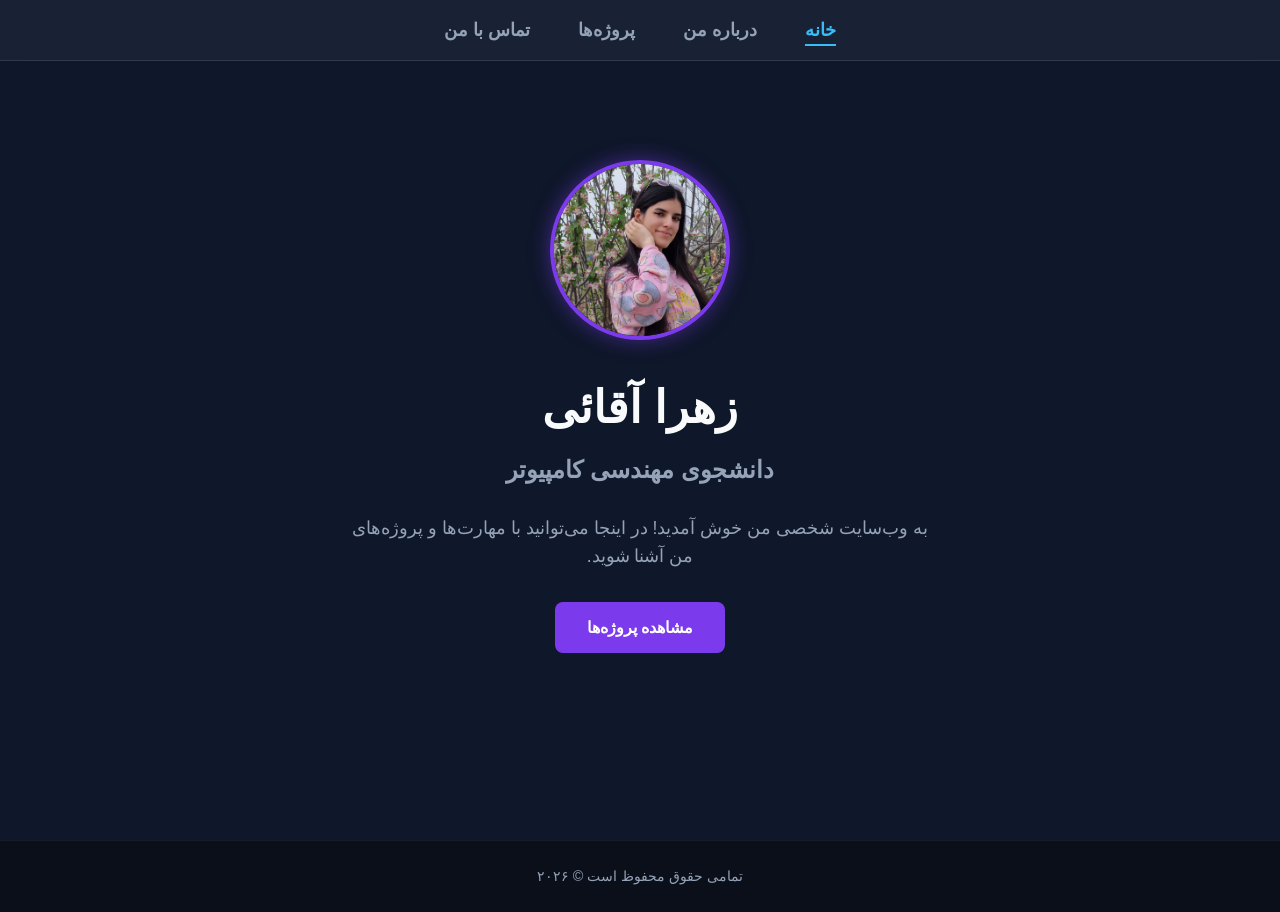
<file: index.html>
<!DOCTYPE html>
<html lang="fa" dir="rtl">
<head>
    <meta charset="UTF-8">
    <meta name="viewport" content="width=device-width, initial-scale=1.0">
    <title>پورتفولیو | خانه</title>
    <link rel="stylesheet" href="css/style.css">
</head>
<body>

    <header>
        <nav>
            <ul>
                <li><a href="index.html" class="active">خانه</a></li>
                <li><a href="about.html">درباره من</a></li>
                <li><a href="projects.html">پروژه‌ها</a></li>
                <li><a href="contact.html">تماس با من</a></li>
            </ul>
        </nav>
    </header>

    <main class="home-container">
        <section class="hero">
            <img src="images/profile.png" alt="عکس پروفایل زهرا" class="profile-img">
            <h1>زهرا آقائی</h1>
            <h2>دانشجوی مهندسی کامپیوتر</h2>
            <p>به وب‌سایت شخصی من خوش آمدید! در اینجا می‌توانید با مهارت‌ها و پروژه‌های من آشنا شوید.</p>
            <a href="projects.html" class="btn">مشاهده پروژه‌ها</a>
        </section>
    </main>

    <button id="scrollToTopBtn" title="برو به بالا">▲</button>

    <footer>
        <p>تمامی حقوق محفوظ است © ۲۰۲۶</p>
    </footer>

    <script src="js/script.js"></script>
</body>
</html>
</file>
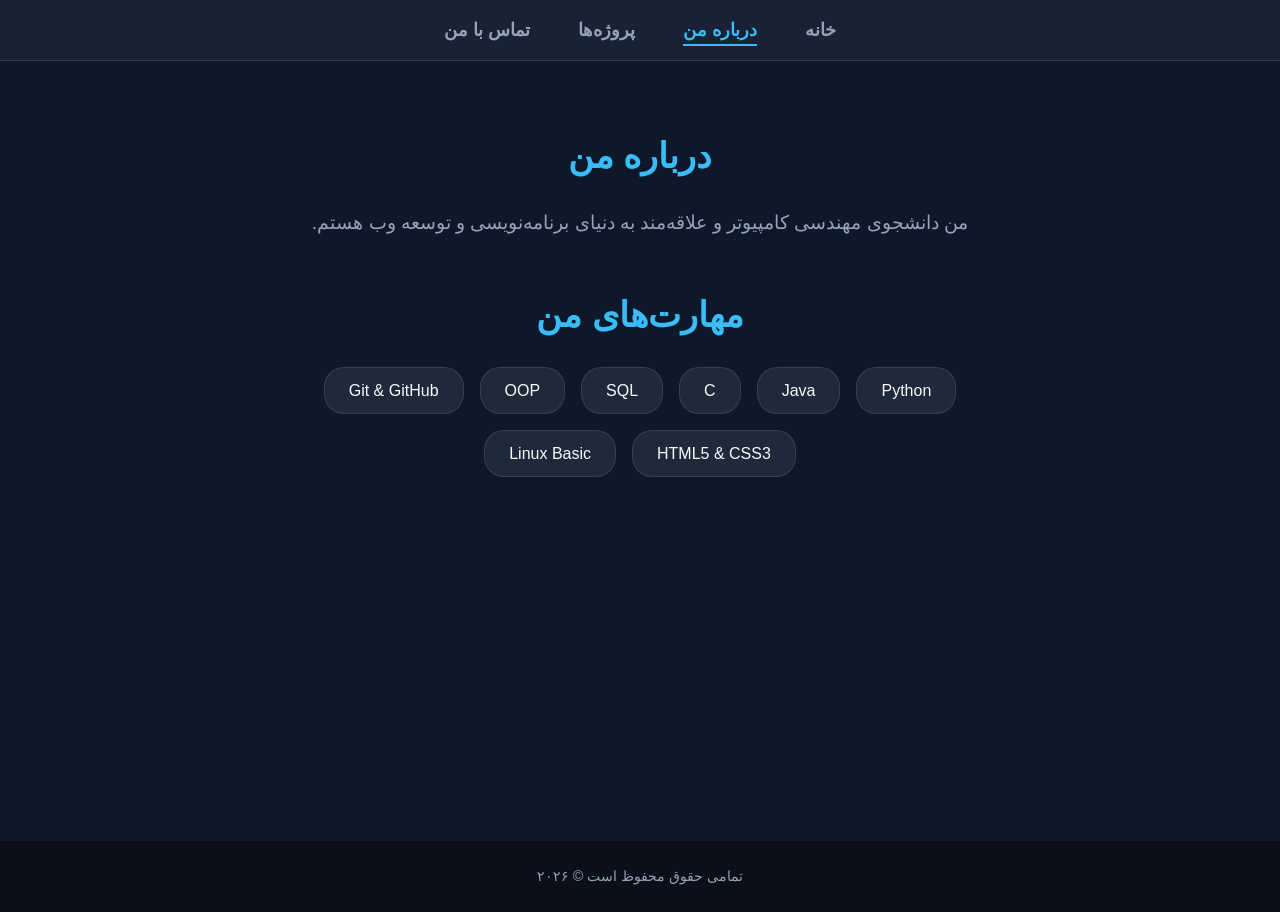
<file: about.html>
<!DOCTYPE html>
<html lang="fa" dir="rtl">
<head>
    <meta charset="UTF-8">
    <meta name="viewport" content="width=device-width, initial-scale=1.0">
    <title>درباره من | مهارت‌ها</title>
    <link rel="stylesheet" href="css/style.css">
</head>
<body>

    <header>
        <nav>
            <ul>
                <li><a href="index.html">خانه</a></li>
                <li><a href="about.html" class="active">درباره من</a></li>
                <li><a href="projects.html">پروژه‌ها</a></li>
                <li><a href="contact.html">تماس با من</a></li>
            </ul>
        </nav>
    </header>

    <main class="about-container">
        <section class="about-me">
            <h2>درباره من</h2>
            <p>من دانشجوی مهندسی کامپیوتر و علاقه‌مند به دنیای برنامه‌نویسی و توسعه وب هستم.</p>
        </section>

        <section class="skills">
            <h2>مهارت‌های من</h2>
            <div class="skills-list">
                <span class="skill-badge">Python</span>
                <span class="skill-badge">Java</span>
                <span class="skill-badge">C</span>
                <span class="skill-badge">SQL</span>
                <span class="skill-badge">OOP</span>
                <span class="skill-badge">Git & GitHub</span>
                <span class="skill-badge">HTML5 & CSS3</span>
                <span class="skill-badge">Linux Basic</span>
            </div>
        </section>
    </main>

    <button id="scrollToTopBtn" title="برو به بالا">▲</button>

    <footer>
        <p>تمامی حقوق محفوظ است © ۲۰۲۶</p>
    </footer>

    <script src="js/script.js"></script>
</body>
</html>
</file>
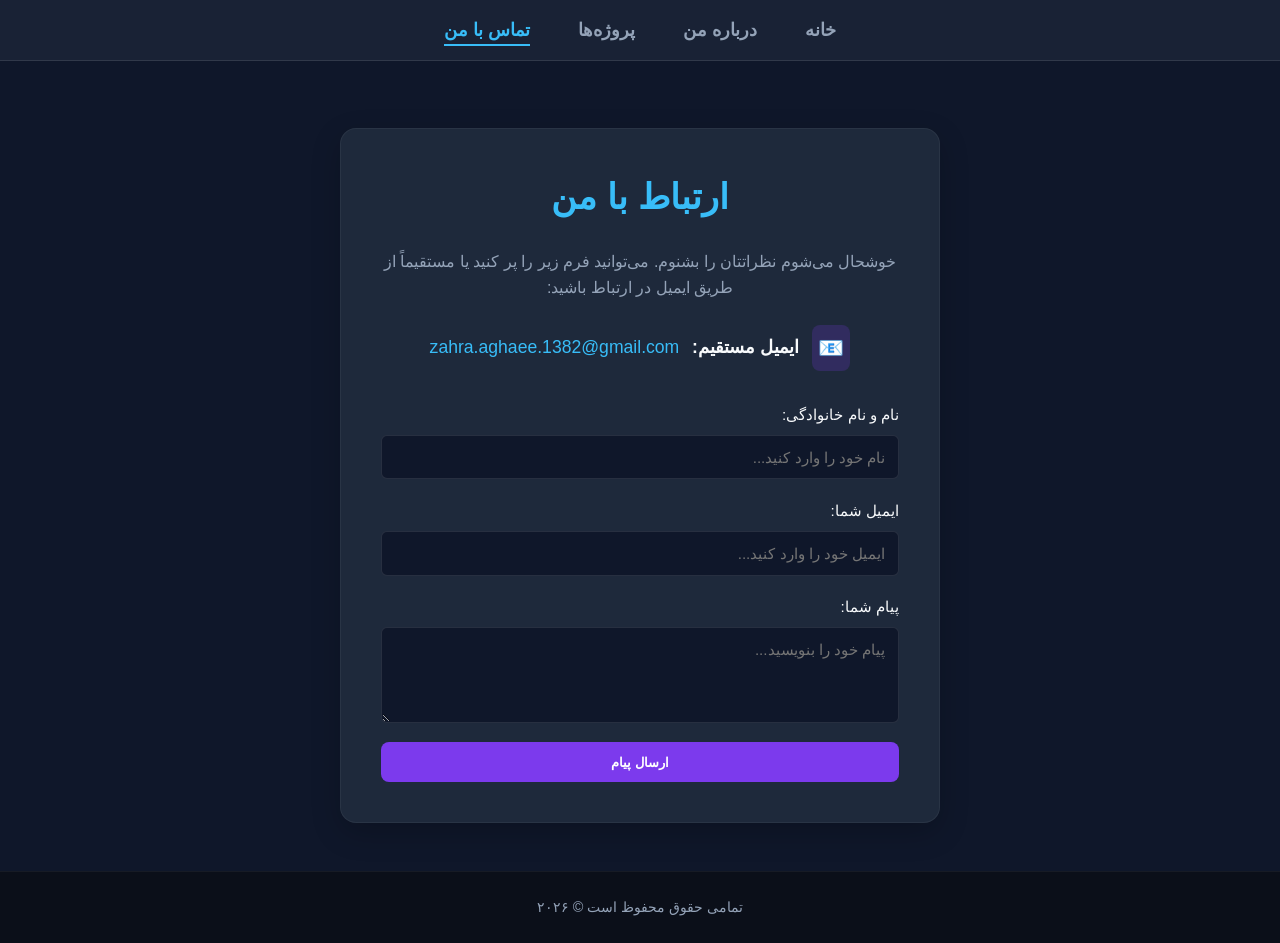
<file: contact.html>
<!DOCTYPE html>
<html lang="fa" dir="rtl">
<head>
    <meta charset="UTF-8">
    <meta name="viewport" content="width=device-width, initial-scale=1.0">
    <title>تماس با من</title>
    <link rel="stylesheet" href="css/style.css">
</head>
<body>

    <header>
        <nav>
            <ul>
                <li><a href="index.html">خانه</a></li>
                <li><a href="about.html">درباره من</a></li>
                <li><a href="projects.html">پروژه‌ها</a></li>
                <li><a href="contact.html" class="active">تماس با من</a></li>
            </ul>
        </nav>
    </header>

    <main class="contact-container">
        <section class="contact-card">
            <h2>ارتباط با من</h2>
            <p>خوشحال می‌شوم نظراتتان را بشنوم. می‌توانید فرم زیر را پر کنید یا مستقیماً از طریق ایمیل در ارتباط باشید:</p>
            
            <div class="contact-links">
                <div class="contact-item">
                    <span class="contact-icon">📧</span>
                    <strong>ایمیل مستقیم:</strong> 
                    <a href="mailto:zahra.aghaee.1382@gmail.com">zahra.aghaee.1382@gmail.com</a>
                </div>
            </div>

            <form class="contact-form" id="p_form">
                <div class="form-group">
                    <label for="name">نام و نام خانوادگی:</label>
                    <input type="text" id="name" required placeholder="نام خود را وارد کنید...">
                </div>
                <div class="form-group">
                    <label for="email">ایمیل شما:</label>
                    <input type="email" id="email" required placeholder="ایمیل خود را وارد کنید...">
                </div>
                <div class="form-group">
                    <label for="message">پیام شما:</label>
                    <textarea id="message" rows="4" required placeholder="پیام خود را بنویسید..."></textarea>
                </div>
                <button type="submit" class="btn">ارسال پیام</button>
            </form>
        </section>
    </main>

    <button id="scrollToTopBtn" title="برو به بالا">▲</button>

    <footer>
        <p>تمامی حقوق محفوظ است © ۲۰۲۶</p>
    </footer>

    <script src="js/script.js"></script>
</body>
</html>
</file>
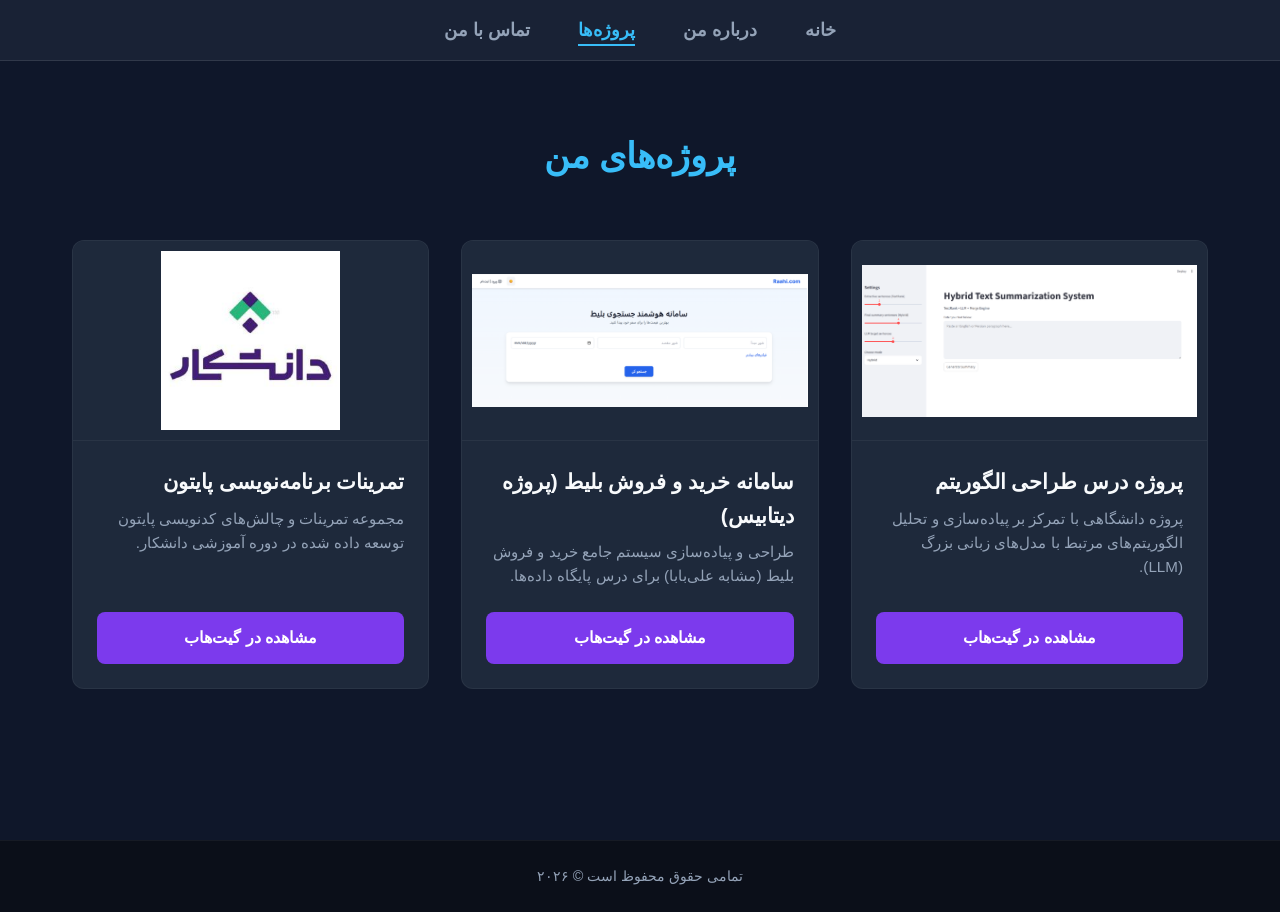
<file: projects.html>
<!DOCTYPE html>
<html lang="fa" dir="rtl">
<head>
    <meta charset="UTF-8">
    <meta name="viewport" content="width=device-width, initial-scale=1.0">
    <title>پروژه‌ها</title>
    <link rel="stylesheet" href="css/style.css">
</head>
<body>

    <header>
        <nav>
            <ul>
                <li><a href="index.html">خانه</a></li>
                <li><a href="about.html">درباره من</a></li>
                <li><a href="projects.html" class="active">پروژه‌ها</a></li>
                <li><a href="contact.html">تماس با من</a></li>
            </ul>
        </nav>
    </header>

    <main class="projects-container">
        <h2>پروژه‌های من</h2>
        <div class="projects-grid">
            
            <div class="project-card">
                <img src="images/project1.png" alt="پروژه طراحی الگوریتم" class="project-img">
                <h3>پروژه درس طراحی الگوریتم</h3>
                <p>پروژه دانشگاهی با تمرکز بر پیاده‌سازی و تحلیل الگوریتم‌های مرتبط با مدل‌های زبانی بزرگ (LLM).</p>
                <a href="https://github.com/ZahraAghaeii/Algorithm-Project-ZahraAghaeii-Group5" target="_blank" class="btn-project">مشاهده در گیت‌هاب</a>
            </div>

            <div class="project-card">
                <img src="images/project2.png" alt="پروژه پایگاه داده" class="project-img">
                <h3>سامانه خرید و فروش بلیط (پروژه دیتابیس)</h3>
                <p>طراحی و پیاده‌سازی سیستم جامع خرید و فروش بلیط (مشابه علی‌بابا) برای درس پایگاه داده‌ها.</p>
                <a href="https://github.com/AriaTn84/DBproject" target="_blank" class="btn-project">مشاهده در گیت‌هاب</a>
            </div>

            <div class="project-card">
                <img src="images/project3.png" alt="تمرینات پایتون دانشکار" class="project-img">
                <h3>تمرینات برنامه‌نویسی پایتون</h3>
                <p>مجموعه تمرینات و چالش‌های کدنویسی پایتون توسعه داده شده در دوره آموزشی دانشکار.</p>
                <a href="https://github.com/ZahraAghaeii/python-practices-daneshkar" target="_blank" class="btn-project">مشاهده در گیت‌هاب</a>
            </div>

        </div>
    </main>

    <button id="scrollToTopBtn" title="برو به بالا">▲</button>

    <footer>
        <p>تمامی حقوق محفوظ است © ۲۰۲۶</p>
    </footer>

    <script src="js/script.js"></script>
</body>
</html>
</file>
<file: css/style.css>
:root {
    --bg-color: #0f172a;
    --card-bg: #1e293b;
    --text-color: #f8fafc;
    --text-muted: #94a3b8;
    --primary-color: #7c3aed;
    --primary-hover: #6d28d9;
    --accent-color: #38bdf8;
}

* {
    margin: 0;
    padding: 0;
    box-sizing: border-box;
    font-family: 'Segoe UI', Tahoma, Geneva, Verdana, sans-serif;
}

body {
    background-color: var(--bg-color);
    color: var(--text-color);
    line-height: 1.6;
}

header {
    background-color: rgba(30, 41, 59, 0.7);
    backdrop-filter: blur(10px);
    position: fixed;
    top: 0;
    width: 100%;
    z-index: 1000;
    border-bottom: 1px solid rgba(255, 255, 255, 0.1);
}

nav ul {
    display: flex;
    justify-content: center;
    list-style: none;
    padding: 1rem 0;
}

nav ul li {
    margin: 0 1.5rem;
}

nav ul li a {
    color: var(--text-muted);
    text-decoration: none;
    font-weight: 600;
    font-size: 1.1rem;
    transition: color 0.3s ease;
}

nav ul li a:hover, 
nav ul li a.active {
    color: var(--accent-color);
    border-bottom: 2px solid var(--accent-color);
    padding-bottom: 4px;
}

main {
    padding-top: 8rem;
    min-height: calc(100vh - 60px);
    display: flex;
    flex-direction: column;
    align-items: center;
    max-width: 1200px;
    margin: 0 auto;
    padding-left: 2rem;
    padding-right: 2rem;
}

h2 {
    font-size: 2.2rem;
    margin-bottom: 1.5rem;
    color: var(--accent-color);
    text-align: center;
}

.btn, .btn-project {
    display: inline-block;
    background-color: var(--primary-color);
    color: white;
    padding: 0.8rem 2rem;
    text-decoration: none;
    border-radius: 8px;
    font-weight: bold;
    transition: background 0.3s ease, transform 0.2s ease;
    cursor: pointer;
    border: none;
}

.btn:hover, .btn-project:hover {
    background-color: var(--primary-hover);
    transform: translateY(-2px);
}

.hero {
    text-align: center;
    max-width: 600px;
    margin-top: 2rem;
}

.profile-img {
    width: 180px;
    height: 180px;
    border-radius: 50%;
    object-fit: cover;
    border: 4px solid var(--primary-color);
    margin-bottom: 1.5rem;
    box-shadow: 0 0 20px rgba(124, 58, 237, 0.5);
}

.hero h1 {
    font-size: 2.8rem;
    margin-bottom: 0.5rem;
}

.hero h2 {
    font-size: 1.5rem;
    color: var(--text-muted);
    margin-bottom: 1.5rem;
}

.hero p {
    color: var(--text-muted);
    margin-bottom: 2rem;
    font-size: 1.1rem;
}

.about-me {
    text-align: center;
    max-width: 700px;
    margin-bottom: 3rem;
}

.about-me p {
    font-size: 1.2rem;
    color: var(--text-muted);
}

.skills-list {
    display: flex;
    flex-wrap: wrap;
    justify-content: center;
    gap: 1rem;
    max-width: 700px;
}

.skill-badge {
    background-color: var(--card-bg);
    color: var(--text-color);
    padding: 0.6rem 1.5rem;
    border-radius: 20px;
    font-weight: 500;
    border: 1px solid rgba(255, 255, 255, 0.1);
    transition: all 0.3s ease;
}

.skill-badge:hover {
    background-color: var(--primary-color);
    border-color: var(--primary-color);
    transform: scale(1.05);
}

.projects-grid {
    display: grid;
    grid-template-columns: repeat(auto-fit, minmax(300px, 1fr));
    gap: 2rem;
    width: 100%;
    margin-top: 2rem;
    margin-bottom: 4rem;
}

.project-card {
    background-color: var(--card-bg);
    border-radius: 12px;
    overflow: hidden;
    border: 1px solid rgba(255, 255, 255, 0.05);
    transition: transform 0.3s ease, box-shadow 0.3s ease;
    display: flex;
    flex-direction: column;
}

.project-card:hover {
    transform: translateY(-5px);
    box-shadow: 0 10px 20px rgba(0, 0, 0, 0.3);
}

.project-img {
    width: 100%;
    height: 200px;
    object-fit: contain;
    background-color: #1e293b;
    padding: 10px;
    border-bottom: 1px solid rgba(255, 255, 255, 0.05);
}

.project-card h3 {
    padding: 1.5rem 1.5rem 0.5rem 1.5rem;
    font-size: 1.3rem;
}

.project-card p {
    padding: 0 1.5rem 1.5rem 1.5rem;
    color: var(--text-muted);
    flex-grow: 1;
    font-size: 0.95rem;
}

.btn-project {
    margin: 0 1.5rem 1.5rem 1.5rem;
    text-align: center;
}

.contact-card {
    background-color: var(--card-bg);
    border-radius: 16px;
    padding: 2.5rem;
    max-width: 600px;
    width: 100%;
    border: 1px solid rgba(255, 255, 255, 0.05);
    box-shadow: 0 10px 30px rgba(0, 0, 0, 0.2);
    margin-bottom: 3rem;
}

.contact-card p {
    color: var(--text-muted);
    margin-bottom: 1.5rem;
    text-align: center;
}

.contact-links {
    margin-bottom: 2rem;
    display: flex;
    justify-content: center;
}

.contact-item {
    display: flex;
    align-items: center;
    gap: 0.8rem;
    font-size: 1.1rem;
}

.contact-icon {
    font-size: 1.3rem;
    background-color: rgba(124, 58, 237, 0.2);
    padding: 0.4rem;
    border-radius: 8px;
}

.contact-item a {
    color: var(--accent-color);
    text-decoration: none;
    transition: color 0.3s ease;
}

.contact-item a:hover {
    color: var(--primary-color);
    text-decoration: underline;
}

.contact-form {
    display: flex;
    flex-direction: column;
    gap: 1.2rem;
    text-align: right;
}

.form-group {
    display: flex;
    flex-direction: column;
    gap: 0.5rem;
}

.form-group label {
    font-size: 0.95rem;
    color: var(--text-color);
    font-weight: 500;
}

.form-group input, 
	.form-group textarea {
    background-color: #0f172a;
    border: 1px solid rgba(255, 255, 255, 0.1);
    border-radius: 6px;
    padding: 0.8rem;
    color: var(--text-color);
    font-size: 0.95rem;
    transition: border-color 0.3s ease;
}

.form-group input:focus, 
	.form-group textarea:focus {
    outline: none;
    border-color: var(--primary-color);
}

#scrollToTopBtn {
    display: none;
    position: fixed;
    bottom: 30px;
    left: 30px;
    z-index: 99;
    border: none;
    outline: none;
    background-color: var(--primary-color);
    color: white;
    cursor: pointer;
    padding: 15px;
    border-radius: 50%;
    font-size: 18px;
    box-shadow: 0 4px 10px rgba(0,0,0,0.3);
    transition: background 0.3s, transform 0.2s;
}

#scrollToTopBtn:hover {
    background-color: var(--primary-hover);
    transform: scale(1.1);
}

footer {
    background-color: #0b0f19;
    text-align: center;
    padding: 1.5rem 0;
    color: var(--text-muted);
    font-size: 0.9rem;
    border-top: 1px solid rgba(255, 255, 255, 0.05);
    width: 100%;
    margin-top: auto;
}

@media (max-width: 768px) {
    main {
        padding-top: 6rem;
    }

    nav ul {
        padding: 0.8rem 0;
    }

    nav ul li {
        margin: 0 0.8rem;
    }

    nav ul li a {
        font-size: 0.95rem;
    }

    .hero h1 {
        font-size: 2.2rem;
    }

    .hero h2 {
        font-size: 1.2rem;
    }

    .contact-card {
        padding: 2rem 1.2rem;
    }
}
</file>
